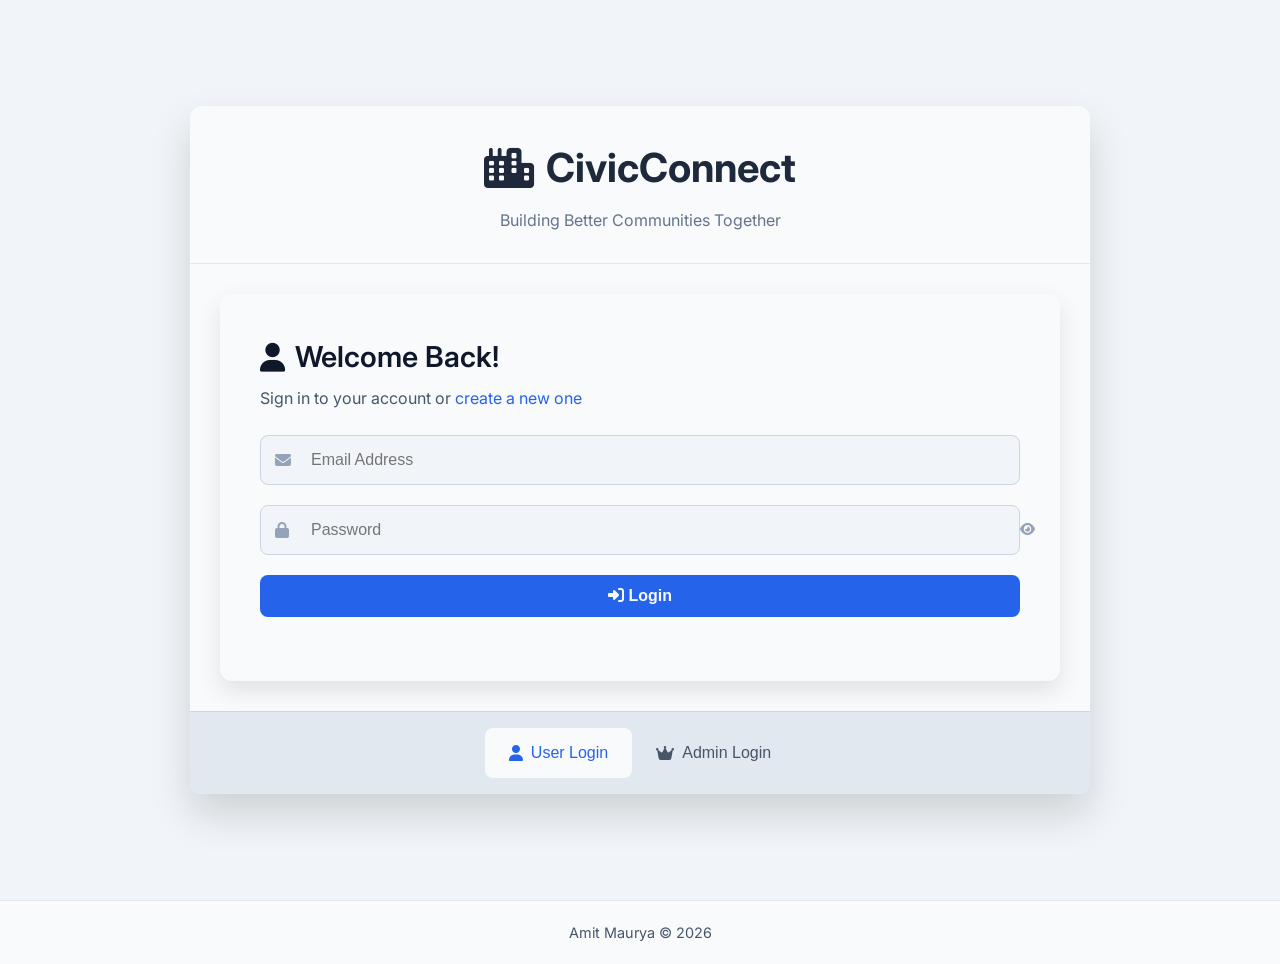
<file: index.html>
<!DOCTYPE html>
<html lang="en">
<head>
    <meta charset="UTF-8">
    <meta name="viewport" content="width=device-width, initial-scale=1.0">
    <title>CivicConnect - Login</title>
    <link rel="stylesheet" href="style.css">
    <link href="https://fonts.googleapis.com/css2?family=Inter:wght@300;400;500;600;700&display=swap" rel="stylesheet">
    <link rel="stylesheet" href="https://cdnjs.cloudflare.com/ajax/libs/font-awesome/6.4.0/css/all.min.css">
</head>
<body>
    <div class="container">
        <div class="animated-bg">
            <div class="shape shape-1"></div>
            <div class="shape shape-2"></div>
            <div class="shape shape-3"></div>
        </div>

        <div class="auth-container">
            <header class="auth-header">
                <div class="logo">
                    <i class="fas fa-city"></i>
                    <span>CivicConnect</span>
                </div>
                <p class="tagline">Building Better Communities Together</p>
            </header>

            <div class="auth-cards">
                <div class="auth-card active" id="userLoginCard">
                    <div class="card-header">
                        <h2><i class="fas fa-user"></i> Welcome Back!</h2>
                        <p>Sign in to your account or <a href="#" class="auth-link" id="showUserSignup">create a new one</a></p>
                    </div>
                    <form class="auth-form" id="userLoginForm">
                        <div class="input-group">
                            <i class="fas fa-envelope"></i>
                            <input type="email" id="userEmail" placeholder="Email Address" required>
                        </div>
                        <div class="input-group">
                            <i class="fas fa-lock"></i>
                            <input type="password" id="userPassword" placeholder="Password" required>
                            <button type="button" class="toggle-password"><i class="fas fa-eye"></i></button>
                        </div>
                        <button type="submit" class="btn btn-primary btn-block">
                            <i class="fas fa-sign-in-alt"></i> Login
                        </button>
                    </form>
                    <div class="auth-footer">
                        <!-- Removed password reset link -->
                    </div>
                </div>

                <div class="auth-card" id="userSignupCard">
                    <div class="card-header">
                        <h2><i class="fas fa-user-plus"></i> Join Our Community</h2>
                        <p>Create your free account</p>
                    </div>
                    <form class="auth-form" id="userSignupForm">
                        <div class="input-group">
                            <i class="fas fa-user"></i>
                            <input type="text" id="signupName" placeholder="Full Name" required>
                        </div>
                        <div class="input-group">
                            <i class="fas fa-envelope"></i>
                            <input type="email" id="signupEmail" placeholder="Email Address" required>
                        </div>
                        <div class="input-group">
                            <i class="fas fa-lock"></i>
                            <input type="password" id="signupPassword" placeholder="Create Password" required>
                            <button type="button" class="toggle-password"><i class="fas fa-eye"></i></button>
                        </div>
                        <button type="submit" class="btn btn-primary btn-block">
                            <i class="fas fa-user-plus"></i> Sign Up
                        </button>
                    </form>
                    <div class="auth-footer">
                        <p>Already have an account? <a href="#" class="auth-link" id="showUserLoginFromSignup">Log in</a></p>
                    </div>
                </div>

                <div class="auth-card" id="adminLoginCard">
                    <div class="card-header">
                        <h2><i class="fas fa-crown"></i> Admin Access</h2>
                    </div>
                    <form class="auth-form" id="adminLoginForm">
                        <div class="input-group">
                            <i class="fas fa-envelope"></i>
                            <input type="email" id="adminEmail" placeholder="Admin Email" required>
                        </div>
                        <div class="input-group">
                            <i class="fas fa-lock"></i>
                            <input type="password" id="adminPassword" placeholder="Admin Password" required>
                            <button type="button" class="toggle-password"><i class="fas fa-eye"></i></button>
                        </div>
                        <button type="submit" class="btn btn-primary btn-block">
                            <i class="fas fa-sign-in-alt"></i> Admin Login
                        </button>
                    </form>

                    <div class="auth-footer">
                        <p><a href="#" class="auth-link" id="showUserLogin">← Back to user login</a></p>
                    </div>
                </div>
            </div>

            <div class="auth-navigation">
                <button class="nav-tab active" data-target="userLoginCard">
                    <i class="fas fa-user"></i> User Login
                </button>
                <button class="nav-tab" data-target="adminLoginCard">
                    <i class="fas fa-crown"></i> Admin Login
                </button>
            </div>
        </div>

        <div id="notification" class="notification">
            <div class="notification-content">
                <i class="notification-icon"></i>
                <span class="notification-message"></span>
            </div>
        </div>

        <div id="loadingOverlay" class="loading-overlay">
            <div class="loading-spinner">
                <div class="spinner"></div>
                <p>Loading...</p>
            </div>
        </div>
    </div>
    <footer><p> Amit Maurya &copy; 2026</p></footer>

    <script src="auth.js"></script>
</body>
</html>
</file>
<file: style.css>
* {
    margin: 0;
    padding: 0;
    box-sizing: border-box;
}

:root {
    --primary: #2563eb;
    --primary-dark: #1d4ed8;
    --secondary: #64748b;
    --success: #10b981;
    --warning: #f59e0b;
    --danger: #ef4444;
    --dark: #1e293b;
    --light: #f8fafc;
    --gray-100: #f1f5f9;
    --gray-200: #e2e8f0;
    --gray-300: #cbd5e1;
    --gray-400: #94a3b8;
    --gray-500: #64748b;
    --gray-600: #475569;
    --gray-700: #334155;
    --gray-800: #1e293b;
    --gray-900: #0f172a;
    
    --border-radius: 12px;
    --shadow: 0 10px 25px rgba(0, 0, 0, 0.1);
    --shadow-lg: 0 20px 40px rgba(0, 0, 0, 0.15);
}

body {
    font-family: 'Inter', sans-serif;
    background-color: var(--gray-100);
    color: var(--gray-800);
    line-height: 1.6;
    overflow-x: hidden;
}

/* Base Styles */
h1, h2, h3, h4, h5, h6 {
    color: var(--gray-900);
    font-weight: 600;
}

a {
    color: var(--primary);
    text-decoration: none;
    transition: color 0.3s ease;
}

a:hover {
    color: var(--primary-dark);
}

.btn {
    padding: 12px 24px;
    font-size: 16px;
    font-weight: 600;
    border-radius: 8px;
    cursor: pointer;
    border: none;
    transition: all 0.3s ease;
    display: inline-flex;
    align-items: center;
    justify-content: center;
    gap: 8px;
}

.btn-sm {
    padding: 8px 16px;
    font-size: 14px;
}

.btn-primary {
    background-color: var(--primary);
    color: var(--light);
}

.btn-primary:hover {
    background-color: var(--primary-dark);
    transform: translateY(-2px);
}

.btn-secondary {
    background-color: var(--gray-300);
    color: var(--gray-800);
}

.btn-secondary:hover {
    background-color: var(--gray-400);
    transform: translateY(-2px);
}

.btn-danger {
    background-color: var(--danger);
    color: var(--light);
}

.btn-danger:hover {
    background-color: #c82333;
    transform: translateY(-2px);
}

.btn-block {
    display: block;
    width: 100%;
}

.container {
    display: flex;
    justify-content: center;
    align-items: center;
    min-height: 100vh;
    padding: 20px;
    position: relative;
    overflow: hidden;
}

/* Auth Container */
.auth-container {
    background-color: var(--light);
    border-radius: var(--border-radius);
    box-shadow: var(--shadow-lg);
    width: 100%;
    max-width: 900px;
    display: flex;
    flex-direction: column;
    z-index: 10;
}

.auth-header {
    text-align: center;
    padding: 30px;
    border-bottom: 1px solid var(--gray-200);
}

.auth-header .logo {
    display: flex;
    align-items: center;
    justify-content: center;
    gap: 12px;
    font-size: 2.5rem;
    font-weight: 700;
    color: var(--dark);
}

.auth-header .tagline {
    color: var(--secondary);
    margin-top: 8px;
}

.auth-cards {
    position: relative;
    padding: 30px;
}

.auth-card {
    background-color: var(--light);
    border-radius: var(--border-radius);
    padding: 40px;
    box-shadow: var(--shadow);
    transition: transform 0.5s ease-in-out, opacity 0.5s ease-in-out;
    position: absolute;
    top: 0;
    left: 0;
    width: 100%;
    opacity: 0;
    pointer-events: none;
}

.auth-card.active {
    position: relative;
    opacity: 1;
    pointer-events: auto;
}

.card-header h2 {
    font-size: 1.8rem;
    display: flex;
    align-items: center;
    gap: 10px;
}

.card-header p {
    color: var(--gray-600);
    margin-top: 5px;
}

.auth-form {
    margin-top: 24px;
}

.input-group {
    position: relative;
    margin-bottom: 20px;
}

.input-group i {
    position: absolute;
    left: 15px;
    top: 50%;
    transform: translateY(-50%);
    color: var(--gray-400);
}

.input-group input {
    width: 100%;
    padding: 15px 15px 15px 50px;
    border-radius: 8px;
    border: 1px solid var(--gray-300);
    background-color: var(--gray-100);
    font-size: 16px;
    color: var(--gray-800);
}

.input-group input:focus {
    outline: none;
    border-color: var(--primary);
    box-shadow: 0 0 0 3px rgba(37, 99, 235, 0.2);
}

.toggle-password {
    position: absolute;
    right: 15px;
    top: 50%;
    transform: translateY(-50%);
    background: none;
    border: none;
    color: var(--gray-500);
    cursor: pointer;
}

.auth-footer {
    text-align: center;
    margin-top: 24px;
    color: var(--gray-500);
}

.admin-note {
    background-color: var(--gray-200);
    padding: 15px;
    border-radius: 8px;
    margin-bottom: 20px;
    text-align: left;
    display: flex;
    align-items: flex-start;
    gap: 12px;
}

.admin-note p {
    margin: 0;
    font-size: 14px;
}

.admin-note strong {
    color: var(--dark);
}

.auth-navigation {
    display: flex;
    justify-content: center;
    background-color: var(--gray-200);
    border-top: 1px solid var(--gray-300);
    padding: 16px;
    border-bottom-left-radius: var(--border-radius);
    border-bottom-right-radius: var(--border-radius);
}

.nav-tab {
    background: none;
    border: none;
    color: var(--gray-600);
    font-weight: 500;
    padding: 16px 24px;
    cursor: pointer;
    font-size: 1rem;
    display: flex;
    align-items: center;
    gap: 8px;
    transition: color 0.3s ease, background-color 0.3s ease;
}

.nav-tab.active {
    background-color: var(--light);
    color: var(--primary);
    border-radius: 8px;
}

.nav-tab:hover {
    color: var(--primary);
}

/* Dashboard Styles */
body.dashboard {
    display: flex;
    min-height: 100vh;
    background-color: var(--gray-100);
}

.sidebar {
    position: fixed;
    top: 0;
    left: 0;
    height: 100%;
    width: 280px;
    background-color: var(--gray-900);
    color: var(--gray-100);
    display: flex;
    flex-direction: column;
    transition: transform 0.3s ease-in-out;
    z-index: 20;
    box-shadow: var(--shadow-lg);
}

.sidebar.show {
    transform: translateX(0);
}

.sidebar-header {
    padding: 20px;
    display: flex;
    align-items: center;
    justify-content: center;
    border-bottom: 1px solid var(--gray-800);
}

.sidebar-header .logo {
    display: flex;
    align-items: center;
    font-size: 1.5rem;
    font-weight: 700;
}

.sidebar-header .logo span {
    font-size: 1.25rem;
}

.sidebar-content {
    flex-grow: 1;
    padding: 20px;
    overflow-y: auto;
}

.user-profile {
    display: flex;
    align-items: center;
    gap: 15px;
    padding-bottom: 20px;
    border-bottom: 1px solid var(--gray-800);
    margin-bottom: 20px;
}

.user-avatar {
    width: 60px;
    height: 60px;
    border-radius: 50%;
    background-color: var(--primary);
    display: flex;
    align-items: center;
    justify-content: center;
    font-size: 2rem;
    color: var(--light);
}

.user-avatar.admin {
    background-color: var(--warning);
}

.user-info h4 {
    margin: 0;
    font-size: 1rem;
    font-weight: 600;
    color: var(--light);
}

.user-info .user-role {
    font-size: 0.8rem;
    color: var(--gray-400);
}

.nav-menu {
    list-style: none;
    padding: 0;
}

.nav-item a {
    display: flex;
    align-items: center;
    padding: 12px 16px;
    border-radius: 8px;
    color: var(--gray-300);
    transition: background-color 0.3s ease, color 0.3s ease;
}

.nav-item a:hover,
.nav-item.active a {
    background-color: var(--gray-800);
    color: var(--primary);
}

.nav-item i {
    font-size: 1.2rem;
    margin-right: 12px;
}

.sidebar-footer {
    padding: 20px;
    border-top: 1px solid var(--gray-800);
}

.logout-btn {
    width: 100%;
    background: none;
    border: none;
    color: var(--gray-400);
    text-align: left;
    padding: 12px;
    border-radius: 8px;
    display: flex;
    align-items: center;
    gap: 12px;
    cursor: pointer;
    transition: background-color 0.3s ease, color 0.3s ease;
}

.logout-btn:hover {
    background-color: var(--gray-800);
    color: var(--danger);
}

.main-content {
    flex-grow: 1;
    margin-left: 280px;
    padding: 24px;
    transition: margin-left 0.3s ease-in-out;
}

.main-content.sidebar-open {
    margin-left: 0;
}

.main-header {
    display: flex;
    justify-content: space-between;
    align-items: center;
    background-color: var(--light);
    padding: 24px;
    border-radius: var(--border-radius);
    box-shadow: var(--shadow);
    margin-bottom: 24px;
    position: sticky;
    top: 24px;
    z-index: 999;
}

.header-left {
    display: flex;
    align-items: center;
    gap: 16px;
}

.header-right {
    display: flex;
    align-items: center;
    gap: 16px;
}

.search-box {
    position: relative;
}

.search-box input {
    background-color: var(--gray-100);
    border: 1px solid var(--gray-300);
    border-radius: 50px;
    padding: 10px 16px 10px 40px;
    width: 250px;
    transition: all 0.3s ease;
}

.search-box i {
    position: absolute;
    left: 16px;
    top: 50%;
    transform: translateY(-50%);
    color: var(--gray-500);
}

.search-box input:focus {
    outline: none;
    border-color: var(--primary);
    background-color: white;
    box-shadow: 0 0 0 3px rgba(37, 99, 235, 0.2);
}

.btn-icon {
    background-color: var(--primary);
    border: none;
    color: white;
    width: 40px;
    height: 40px;
    border-radius: 50%;
    cursor: pointer;
    transition: all 0.3s ease;
}

.btn-icon:hover {
    background-color: var(--primary-dark);
    transform: scale(1.05);
}

.user-menu {
    position: relative;
    cursor: pointer;
    font-weight: 600;
}

.menu-toggle {
    background: none;
    border: none;
    font-size: 1.5rem;
    color: var(--gray-600);
    cursor: pointer;
    display: none;
}

.user-menu {
    display: flex;
    align-items: center;
    gap: 12px;
}

.user-menu span {
    font-weight: 500;
}

.dashboard-content {
    min-height: calc(100vh - 120px);
}

.content-section {
    background-color: var(--light);
    padding: 32px;
    border-radius: var(--border-radius);
    box-shadow: var(--shadow);
    margin-bottom: 24px;
    display: none;
}

.content-section.active {
    display: block;
}

.stats-grid {
    display: grid;
    grid-template-columns: repeat(auto-fit, minmax(200px, 1fr));
    gap: 24px;
    margin-bottom: 32px;
}

.stat-card {
    background-color: var(--light);
    padding: 24px;
    border-radius: var(--border-radius);
    box-shadow: var(--shadow);
    display: flex;
    align-items: center;
    gap: 20px;
    transition: all 0.3s ease;
}

.stat-card:hover {
    transform: translateY(-5px);
    box-shadow: var(--shadow-lg);
}

.stat-icon {
    width: 60px;
    height: 60px;
    border-radius: 50%;
    display: flex;
    align-items: center;
    justify-content: center;
    font-size: 1.8rem;
    color: var(--light);
}

.stat-icon .fas {
    font-size: 1.8rem;
}

.stat-card:nth-child(1) .stat-icon { background-color: var(--primary); }
.stat-card:nth-child(2) .stat-icon { background-color: var(--warning); }
.stat-card:nth-child(3) .stat-icon { background-color: var(--success); }
.stat-card:nth-child(4) .stat-icon { background-color: var(--danger); }

.stat-info h3 {
    font-size: 2.5rem;
    margin: 0;
}

.stat-info p {
    color: var(--gray-500);
    margin: 0;
}

.section-header {
    display: flex;
    justify-content: space-between;
    align-items: center;
    margin-bottom: 24px;
    border-bottom: 1px solid var(--gray-200);
    padding-bottom: 16px;
    flex-wrap: wrap;
    gap: 16px;
}

.section-header h2 {
    font-size: 1.5rem;
    display: flex;
    align-items: center;
    gap: 12px;
}

.section-actions {
    display: flex;
    align-items: center;
    gap: 16px;
}

.filter-group {
    display: flex;
    align-items: center;
    gap: 8px;
}

.filter-group label {
    font-size: 14px;
    color: var(--gray-600);
}

select {
    padding: 8px;
    border: 1px solid var(--gray-300);
    border-radius: 8px;
    background-color: white;
    color: var(--gray-700);
    transition: all 0.3s ease;
}

.filter-group select,
.filter-group input {
    padding: 8px 12px;
    border-radius: 8px;
    border: 1px solid var(--gray-300);
}

.form-grid {
    display: grid;
    grid-template-columns: 1fr;
    gap: 24px;
}

.form-group {
    margin-bottom: 24px;
}

.form-group label {
    display: block;
    margin-bottom: 8px;
    font-weight: 500;
    color: var(--gray-700);
}

.form-group input,
.form-group select,
.form-group textarea {
    width: 100%;
    padding: 12px;
    border-radius: 8px;
    border: 1px solid var(--gray-300);
    font-family: inherit;
    font-size: 16px;
    background-color: var(--gray-100);
}

.form-group textarea {
    resize: vertical;
}

.form-actions {
    display: flex;
    justify-content: flex-end;
    gap: 16px;
    margin-top: 24px;
}

.issues-container {
    display: grid;
    gap: 24px;
}

.issue-card {
    background-color: var(--gray-100);
    padding: 24px;
    border-radius: var(--border-radius);
    box-shadow: var(--shadow);
    transition: transform 0.3s ease;
}

.issue-card:hover {
    transform: translateY(-5px);
}

.issue-header {
    display: flex;
    justify-content: space-between;
    align-items: center;
    margin-bottom: 12px;
}

.issue-header h3 {
    font-size: 1.25rem;
    margin: 0;
}

.urgency-badge {
    font-size: 0.75rem;
    font-weight: 700;
    padding: 4px 8px;
    border-radius: 20px;
    text-transform: uppercase;
    color: var(--light);
    display: flex;
    align-items: center;
    gap: 4px;
}

.urgency-badge.low { background-color: var(--success); }
.urgency-badge.medium { background-color: var(--warning); }
.urgency-badge.high { background-color: var(--danger); }
.urgency-badge.critical { background-color: var(--dark); }

.issue-meta {
    display: flex;
    align-items: center;
    gap: 12px;
    font-size: 0.9rem;
    color: var(--gray-500);
    margin-bottom: 16px;
}

.status-badge {
    font-size: 0.75rem;
    font-weight: 700;
    padding: 4px 8px;
    border-radius: 20px;
    text-transform: uppercase;
    color: var(--light);
}

.status-reported {
    background-color: var(--gray-300);
    color: var(--gray-800);
}

.status-confirmed {
    background-color: var(--primary);
}
.status-in-progress {
    background-color: var(--warning);
    color: var(--gray-900);
}
.status-resolved {
    background-color: var(--success);
}

.issue-description {
    color: var(--gray-700);
    margin-bottom: 16px;
}

.issue-date {
    font-size: 0.85rem;
    color: var(--gray-500);
    margin-top: 8px;
}

.status-info {
    font-size: 0.9rem;
    font-weight: 500;
    margin-top: 16px;
    padding: 12px;
    background-color: var(--gray-200);
    border-radius: 8px;
    border-left: 3px solid var(--primary);
    display: flex;
    align-items: center;
    gap: 8px;
}

.status-info i {
    color: var(--primary);
}

.issue-actions {
    display: flex;
    justify-content: flex-end;
    margin-top: 16px;
    gap: 8px;
}

.empty-state {
    text-align: center;
    padding: 40px;
    color: var(--gray-500);
}

.empty-state i {
    font-size: 4rem;
    margin-bottom: 16px;
}

.empty-state h3 {
    font-size: 1.5rem;
    color: var(--gray-700);
    margin-bottom: 8px;
}

.notification {
    position: fixed;
    bottom: 20px;
    right: 20px;
    padding: 16px 24px;
    background-color: var(--dark);
    color: var(--light);
    border-radius: 8px;
    box-shadow: var(--shadow-lg);
    z-index: 1000;
    opacity: 0;
    transform: translateY(100%);
    transition: all 0.5s ease;
    display: flex;
    align-items: center;
    gap: 12px;
}

.notification.show {
    opacity: 1;
    transform: translateY(0);
}

.notification.success {
    background-color: var(--success);
}

.notification.error {
    background-color: var(--danger);
}

.notification-icon {
    font-size: 1.5rem;
}

.loading-overlay {
    position: fixed;
    top: 0;
    left: 0;
    width: 100%;
    height: 100%;
    background-color: rgba(0, 0, 0, 0.5);
    display: flex;
    justify-content: center;
    align-items: center;
    z-index: 999;
    opacity: 0;
    pointer-events: none;
    transition: opacity 0.3s ease;
}

.loading-overlay.show {
    opacity: 1;
    pointer-events: auto;
}

.loading-spinner {
    text-align: center;
    color: var(--light);
}

.spinner {
    width: 50px;
    height: 50px;
    border: 5px solid rgba(255, 255, 255, 0.3);
    border-top-color: var(--light);
    border-radius: 50%;
    animation: spin 1s linear infinite;
}

@keyframes spin {
    to { transform: rotate(360deg); }
}

/* Modal Styles */
.modal {
    display: none;
    position: fixed;
    z-index: 1001;
    left: 0;
    top: 0;
    width: 100%;
    height: 100%;
    overflow: auto;
    background-color: rgba(0, 0, 0, 0.5);
    backdrop-filter: blur(5px);
    -webkit-backdrop-filter: blur(5px);
    padding-top: 60px;
}

.modal.show {
    display: flex;
    align-items: center;
    justify-content: center;
}

.modal-content {
    background-color: var(--light);
    padding: 30px;
    border-radius: var(--border-radius);
    box-shadow: var(--shadow-lg);
    max-width: 600px;
    width: 90%;
    position: relative;
    animation: fadeIn 0.3s ease-out;
}

.modal-header {
    display: flex;
    justify-content: space-between;
    align-items: center;
    margin-bottom: 20px;
}

.modal-header h3 {
    font-size: 20px;
    font-weight: 600;
}

.modal-close {
    background: none;
    border: none;
    font-size: 24px;
    cursor: pointer;
    color: var(--gray-500);
}

.modal-body .form-group {
    margin-bottom: 16px;
}

.modal-body label {
    display: block;
    margin-bottom: 8px;
    font-weight: 500;
}

.modal-body select,
.modal-body textarea,
.modal-body input[type="text"] {
    width: 100%;
    padding: 10px;
    border: 1px solid var(--gray-300);
    border-radius: 8px;
    font-size: 14px;
}

.modal-footer {
    display: flex;
    justify-content: flex-end;
    gap: 10px;
    margin-top: 20px;
}

@keyframes fadeIn {
    from { opacity: 0; transform: translateY(-20px); }
    to { opacity: 1; transform: translateY(0); }
}

footer {
    text-align: center;
    padding: 20px;
    color: var(--gray-600);
    font-size: 0.9rem;
    background-color: var(--light);
    border-top: 1px solid var(--gray-200);
}

/* Users table */
.users-container { background-color: var(--light); border-radius: var(--border-radius); box-shadow: var(--shadow); padding: 24px; overflow-x: auto; }
.users-table { width: 100%; border-collapse: separate; border-spacing: 0; text-align: left; font-size: 14px; }
.users-table th { background-color: var(--gray-200); color: var(--gray-700); padding: 12px 16px; font-weight: 600; text-transform: uppercase; letter-spacing: 0.5px; border-bottom: 2px solid var(--gray-300); }
.users-table td { padding: 16px; border-bottom: 1px solid var(--gray-300); vertical-align: middle; }
.users-table tbody tr:hover { background-color: var(--gray-100); }
.users-table .role-badge { display: inline-block; padding: 4px 10px; font-size: 12px; font-weight: 500; border-radius: 50px; background-color: var(--primary-dark); color: var(--light); text-transform: capitalize; }
.form-group .custom-file-input { width: 0.1px; height: 0.1px; opacity: 0; overflow: hidden; position: absolute; z-index: -1; }
.form-group .file-input-label { background-color: var(--gray-100); border: 1px solid var(--gray-300); color: var(--gray-700); padding: 10px 15px; border-radius: 8px; cursor: pointer; display: inline-block; transition: background-color 0.3s ease; }
.image-preview { margin-top: 15px; }
.image-preview img { max-width: 150px; max-height: 150px; border-radius: 8px; border: 2px solid var(--gray-200); }
.location-input-group { display: flex; align-items: center; gap: 10px; }
.location-input-group input { flex-grow: 1; }
.issue-header h3 .issue-meta-icon { font-size: 1rem; color: var(--gray-400); margin-left: 8px; vertical-align: middle; }
.modal-image-container { margin-bottom: 20px; text-align: center; }
.modal-image-container img { max-width: 100%; max-height: 400px; border-radius: 8px; object-fit: contain; }

/* Responsive */
@media (max-width: 768px) {
    .container { padding: 10px; }
    .auth-container { flex-direction: column; }
    .auth-header, .auth-cards, .auth-navigation { padding: 20px; }
    .auth-card { padding: 30px 20px; }
    .auth-navigation { flex-direction: column; }
    .nav-tab { padding: 15px; }
    .sidebar { width: 100%; transform: translateX(-100%); }
    .main-content.sidebar-open { margin-left: 0; }
    .stats-grid { grid-template-columns: 1fr; }
    .form-grid { grid-template-columns: 1fr; }
    .section-header { flex-direction: column; align-items: flex-start; gap: 16px; }
    .section-actions { width: 100%; justify-content: space-between; }
    .filter-group { flex-wrap: wrap; }
    .header-right { display: none; }
    .search-box input { width: 100%; }
    .issues-header { display: none; }
    .menu-toggle { display: block; }
    .main-content { margin-left: 0; }
    .main-header h1 { font-size: 1.25rem; }
    .user-profile { justify-content: center; }
    .user-profile.user-info { display: none; }
    .modal-content { width: 95%; margin: 0 10px; }
}
</file>
